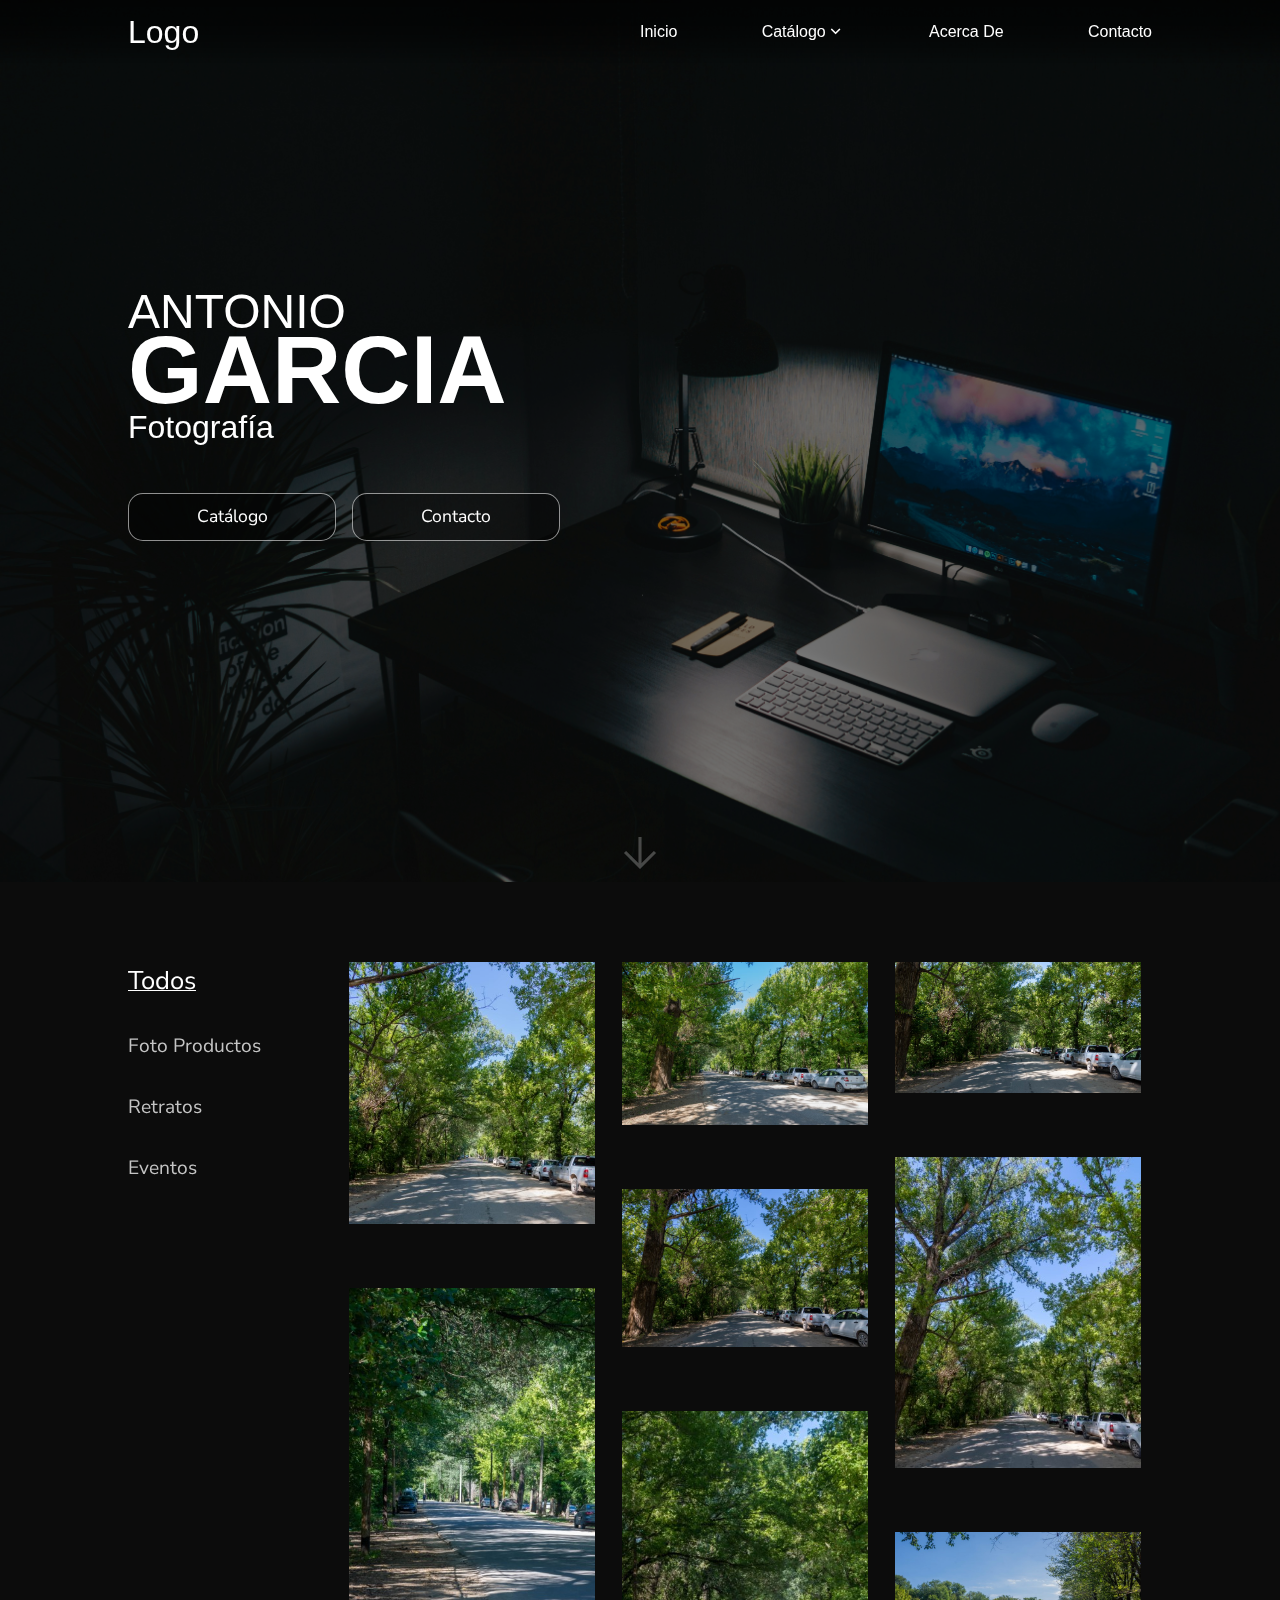
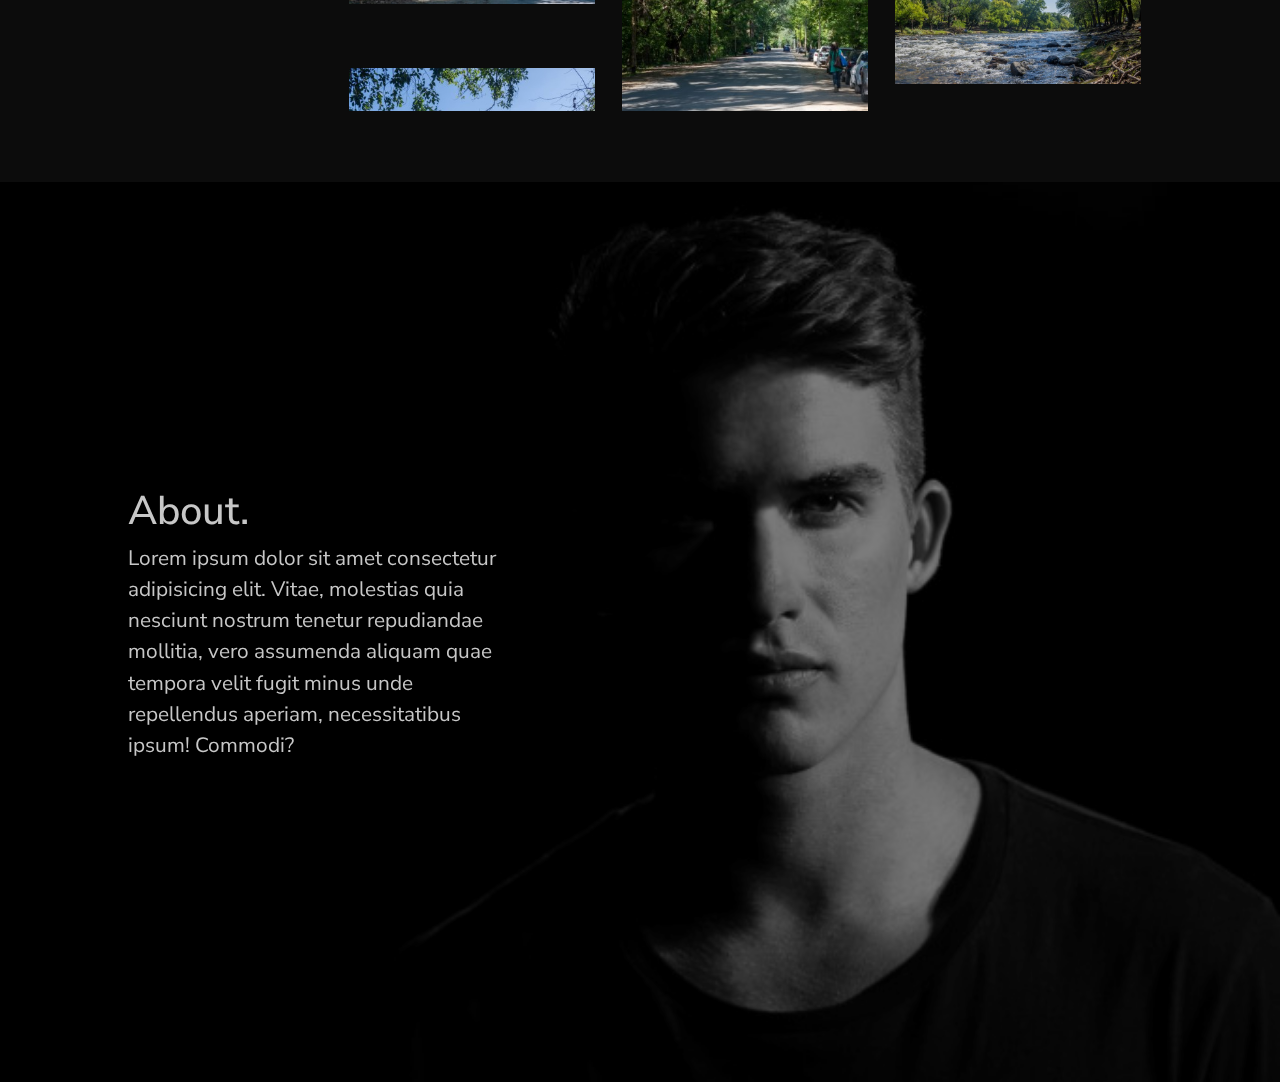
<file: index.html>
<!DOCTYPE html>
<html lang="en">
<head>
    <meta charset="UTF-8">
    <meta name="viewport" content="width=device-width, initial-scale=1.0">
    <title>Document</title>
    <link href="https://cdn.jsdelivr.net/npm/bootstrap@5.3.3/dist/css/bootstrap.min.css" rel="stylesheet" integrity="sha384-QWTKZyjpPEjISv5WaRU9OFeRpok6YctnYmDr5pNlyT2bRjXh0JMhjY6hW+ALEwIH" crossorigin="anonymous">
    <link rel="stylesheet" href="https://fonts.googleapis.com/css2?family=Material+Symbols+Outlined:opsz,wght,FILL,GRAD@24,400,0,0" />
    <link rel="stylesheet" href="css/styles2.css">
</head>
<body>
    <header>
        <div class="nav">
          <span class="logo"><a href="#home"><p>Logo</p></a></span>
          <ul>
            <li><a href="#home">Inicio</a></li>
            <li class="expand">
              <a href="#catalog">Catálogo </a><a onclick="expand()"><span class="material-symbols-outlined">expand_more</span></a>
          </li>
            <li><a href="#about">Acerca De</a></li>
            <li><a href="#">Contacto</a></li>
          </ul>
        </div>
        <div id="list-expanded">
          <ul>
            <li><a href="#catalogo" id="todosnav">Todos</a></li>
            <li><a href="#catalogo" id="fotoproductosnav">Foto Producto</a></li>
            <li><a href="#catalogo" id="retratosnav">Retratos</a></li>
            <li><a href="#catalogo" id="eventosnav">Eventos</a></li>
          </ul>
        </div>
    </header>
    <div class="presentation-box" id="home">
      <div class="background-image-presentation"></div>
      <div class="presentation-text">
        <h1><span style="font-weight: 300; font-size: 3rem;">ANTONIO</span><br><span style="font-weight: 600; font-size: 6rem; line-height: 75px;">GARCIA</span><br><span style="font-weight: 100; font-size: 2rem;">Fotografía</span></h1>
      </div>
      <div class="presentation-buttons">
        <ul>
          <li><a href="#catalog"><span>Catálogo</span></a></li>
          <li><a href="#"><span>Contacto</span></a></li>
        </ul>
      </div>
      <div class="scroll-down-button">
        <a href="#about"><span class="material-symbols-outlined">arrow_downward</span></a>
      </div>
    </div>
    <div class="catalog-box" id="catalog">
      <div class="catalog-list">
        <ul>
          <li><a href="#catalog" class="catalog-selected-true" onclick="cambiarClase(this, 'img')" id="todos">Todos</a></li>
          <li><a href="#catalog" class="catalog-selected-false" onclick="cambiarClase(this, 'productos')" id="fotoproductos">Foto Productos</a></li>
          <li><a href="#catalog" class="catalog-selected-false" onclick="cambiarClase(this, 'retratos')" id="retratos">Retratos</a></li>
          <li><a href="#catalog" class="catalog-selected-false" onclick="cambiarClase(this, 'eventos')" id="eventos">Eventos</a></li>
        </ul>
      </div>
        <div class="catalog-photos">
          <div class="photo-card">
            <div class="photo-column" id="column1"></div>
            <div class="photo-column" id="column2"></div>
            <div class="photo-column" id="column3"></div>
          </div>
        </div>
    </div>
    <div class="about-box" id="about">
      <div class="background-image-about"></div>
      <div class="about-text">
        <h2>About.</h2>
        <p>Lorem ipsum dolor sit amet consectetur adipisicing elit. Vitae, molestias quia nesciunt nostrum tenetur repudiandae mollitia, vero assumenda aliquam quae tempora velit fugit minus unde repellendus aperiam, necessitatibus ipsum! Commodi?</p>
      </div>
    </div>
    <script src="script.js"></script>
    <script src="https://cdn.jsdelivr.net/npm/bootstrap@5.3.3/dist/js/bootstrap.bundle.min.js" integrity="sha384-YvpcrYf0tY3lHB60NNkmXc5s9fDVZLESaAA55NDzOxhy9GkcIdslK1eN7N6jIeHz" crossorigin="anonymous"></script>
</body>
</html>
</file>
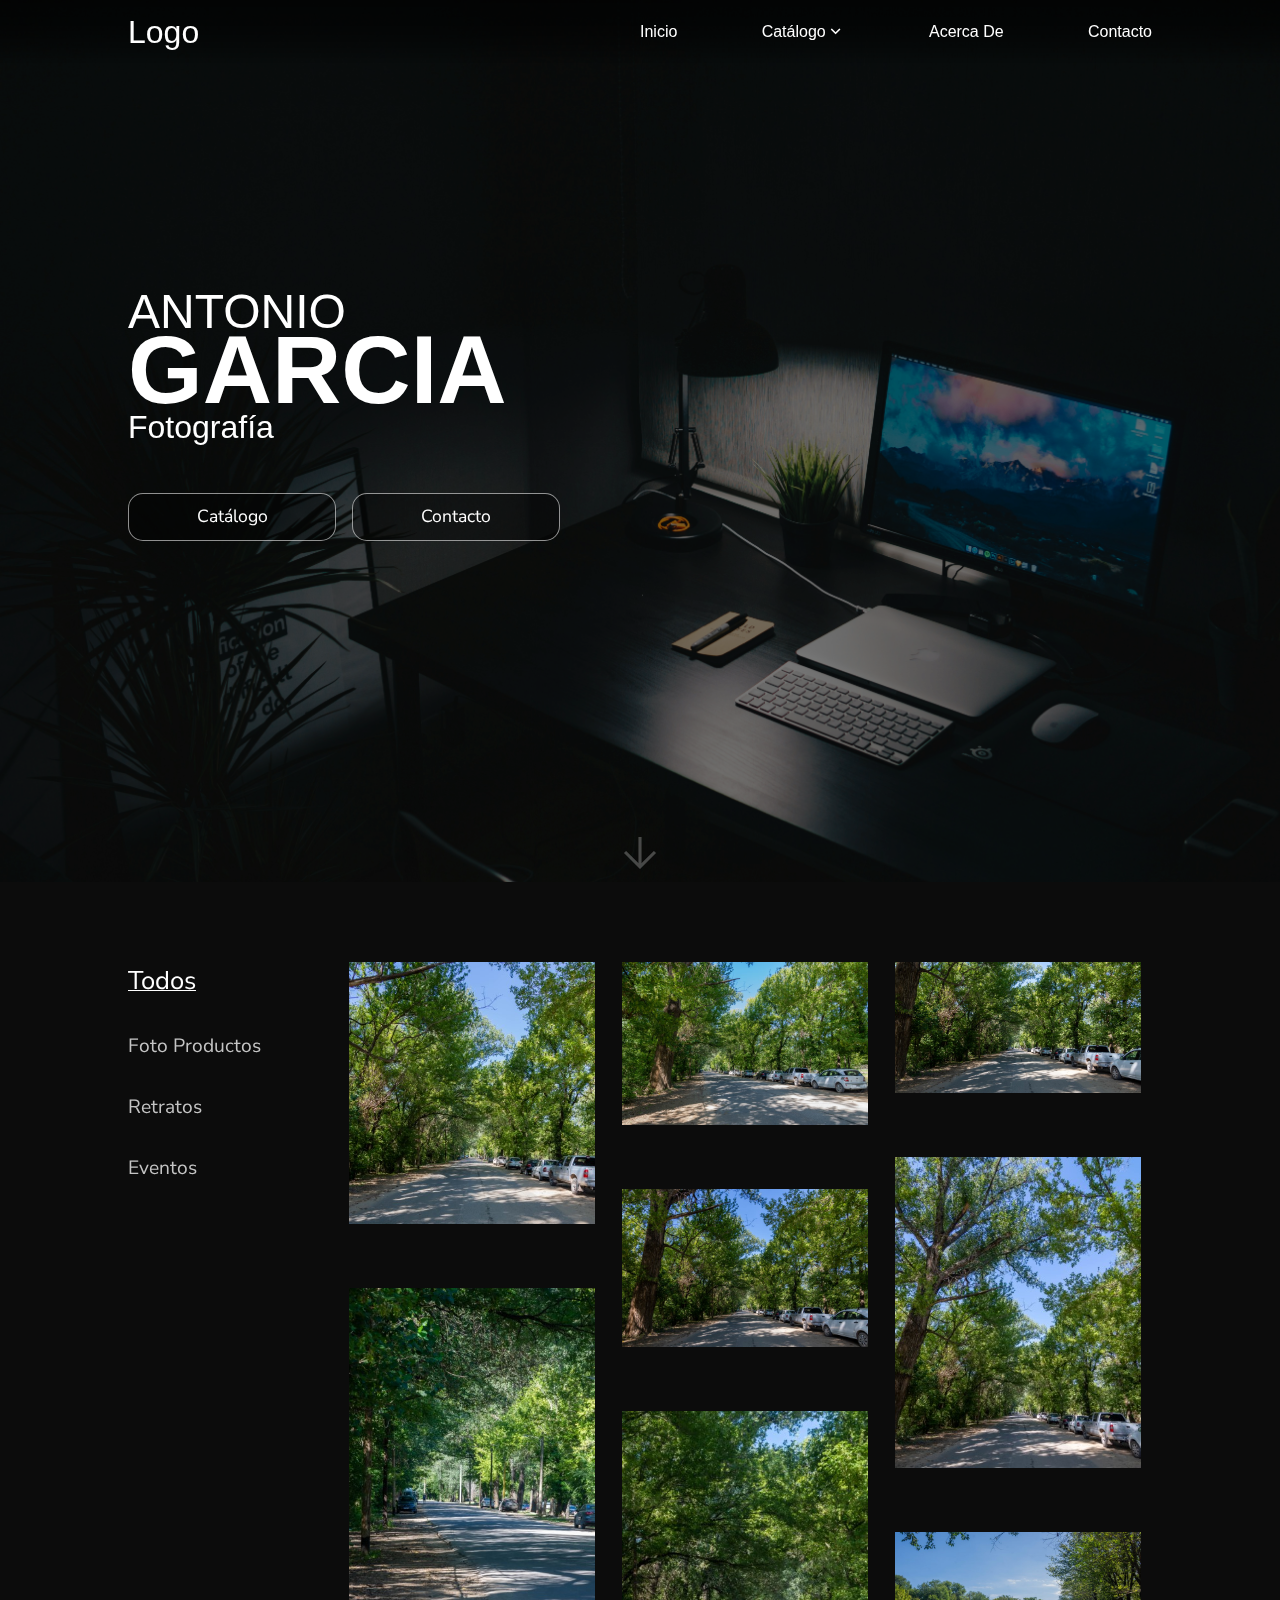
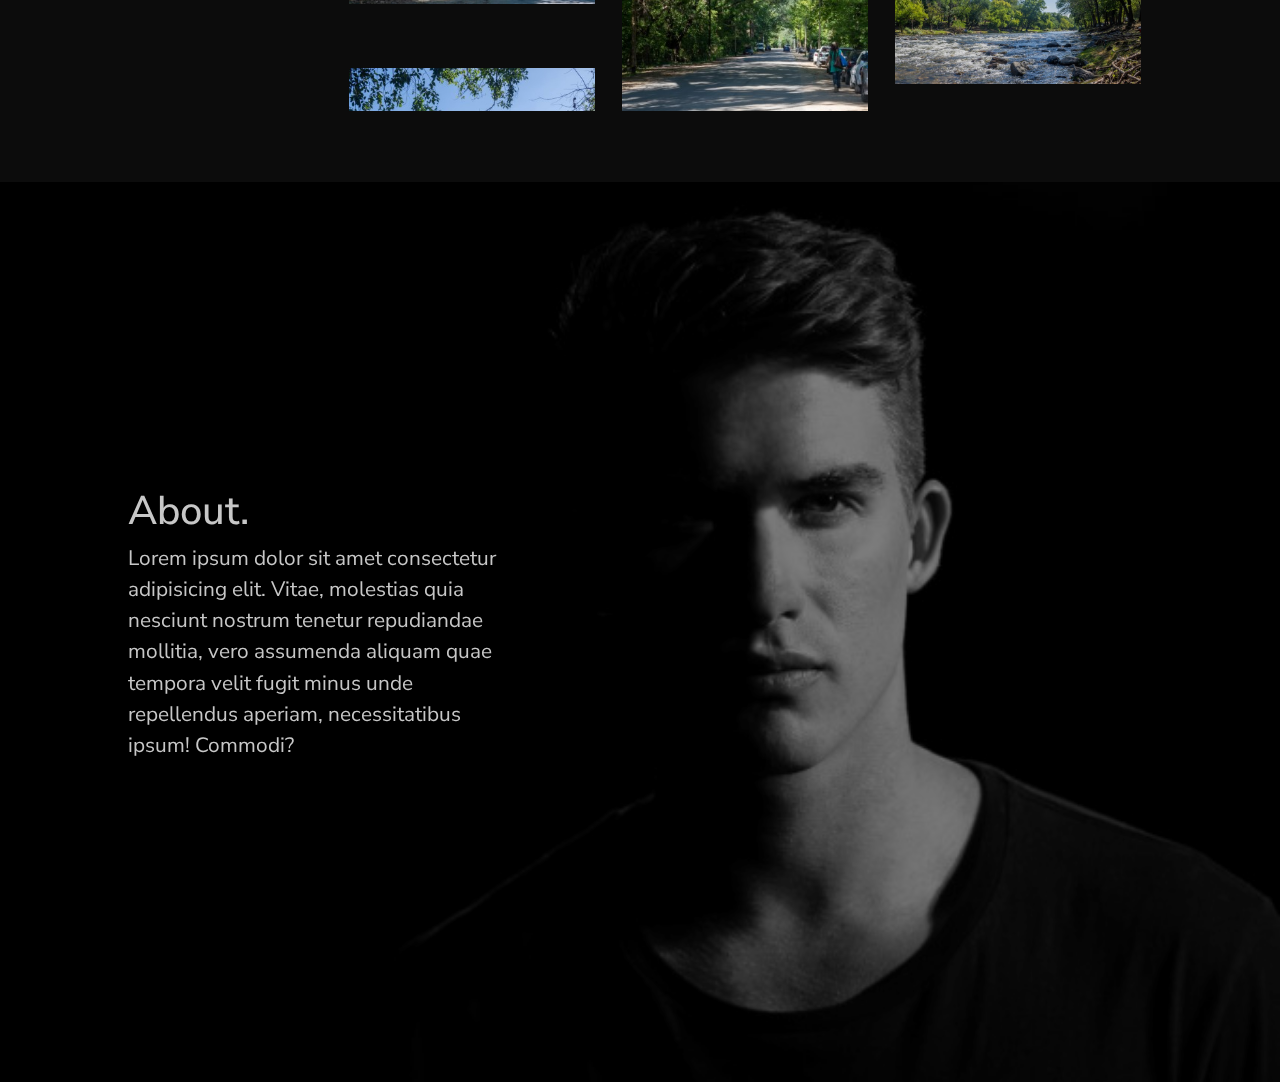
<file: index3.html>
<!DOCTYPE html>
<html lang="en">
<head>
    <meta charset="UTF-8">
    <meta name="viewport" content="width=device-width, initial-scale=1.0">
    <title>Document</title>
    <link href="https://cdn.jsdelivr.net/npm/bootstrap@5.3.3/dist/css/bootstrap.min.css" rel="stylesheet" integrity="sha384-QWTKZyjpPEjISv5WaRU9OFeRpok6YctnYmDr5pNlyT2bRjXh0JMhjY6hW+ALEwIH" crossorigin="anonymous">
    <link rel="stylesheet" href="https://fonts.googleapis.com/css2?family=Material+Symbols+Outlined:opsz,wght,FILL,GRAD@24,400,0,0" />
    <link rel="stylesheet" href="css/styles2.css">
</head>
<body>
    <header>
        <div class="nav">
          <span class="logo"><a href="#home"><p>Logo</p></a></span>
          <ul>
            <li><a href="#home">Inicio</a></li>
            <li class="expand">
              <a href="#catalog">Catálogo </a><a onclick="expand()"><span class="material-symbols-outlined">expand_more</span></a>
          </li>
            <li><a href="#about">Acerca De</a></li>
            <li><a href="#">Contacto</a></li>
          </ul>
        </div>
        <div id="list-expanded">
          <ul>
            <li><a href="#catalogo" id="todosnav">Todos</a></li>
            <li><a href="#catalogo" id="fotoproductosnav">Foto Producto</a></li>
            <li><a href="#catalogo" id="retratosnav">Retratos</a></li>
            <li><a href="#catalogo" id="eventosnav">Eventos</a></li>
          </ul>
        </div>
    </header>
    <div class="presentation-box" id="home">
      <div class="background-image-presentation"></div>
      <div class="presentation-text">
        <h1><span style="font-weight: 300; font-size: 3rem;">ANTONIO</span><br><span style="font-weight: 600; font-size: 6rem; line-height: 75px;">GARCIA</span><br><span style="font-weight: 100; font-size: 2rem;">Fotografía</span></h1>
      </div>
      <div class="presentation-buttons">
        <ul>
          <li><a href="#catalog"><span>Catálogo</span></a></li>
          <li><a href="#"><span>Contacto</span></a></li>
        </ul>
      </div>
      <div class="scroll-down-button">
        <a href="#about"><span class="material-symbols-outlined">arrow_downward</span></a>
      </div>
    </div>
    <div class="catalog-box" id="catalog">
      <div class="catalog-list">
        <ul>
          <li><a href="#catalog" class="catalog-selected-true" onclick="cambiarClase(this, 'img')" id="todos">Todos</a></li>
          <li><a href="#catalog" class="catalog-selected-false" onclick="cambiarClase(this, 'productos')" id="fotoproductos">Foto Productos</a></li>
          <li><a href="#catalog" class="catalog-selected-false" onclick="cambiarClase(this, 'retratos')" id="retratos">Retratos</a></li>
          <li><a href="#catalog" class="catalog-selected-false" onclick="cambiarClase(this, 'eventos')" id="eventos">Eventos</a></li>
        </ul>
      </div>
        <div class="catalog-photos">
          <div class="photo-card">
            <div class="photo-column" id="column1"></div>
            <div class="photo-column" id="column2"></div>
            <div class="photo-column" id="column3"></div>
          </div>
        </div>
    </div>
    <div class="about-box" id="about">
      <div class="background-image-about"></div>
      <div class="about-text">
        <h2>About.</h2>
        <p>Lorem ipsum dolor sit amet consectetur adipisicing elit. Vitae, molestias quia nesciunt nostrum tenetur repudiandae mollitia, vero assumenda aliquam quae tempora velit fugit minus unde repellendus aperiam, necessitatibus ipsum! Commodi?</p>
      </div>
    </div>
    <script src="script.js"></script>
    <script src="https://cdn.jsdelivr.net/npm/bootstrap@5.3.3/dist/js/bootstrap.bundle.min.js" integrity="sha384-YvpcrYf0tY3lHB60NNkmXc5s9fDVZLESaAA55NDzOxhy9GkcIdslK1eN7N6jIeHz" crossorigin="anonymous"></script>
</body>
</html>
</file>
<file: css/styles2.css>
@import url('https://fonts.googleapis.com/css2?family=Nunito+Sans:ital,opsz,wght@0,6..12,200..1000;1,6..12,200..1000&family=Roboto:wght@100;400&display=swap');

*{
    margin: 0;
    padding: 0;
    box-sizing: border-box;
    font-family: Verdana, Geneva, Tahoma, sans-serif;
}

/* HEADER */
header{
    display: block;
    background: linear-gradient(rgba(0, 0, 0, 0.61), 70%, rgba(0, 0, 0, 0));
    position: fixed;
    top: 0;
    z-index: 9999;
    width: 100%;
}

.nav{
    display: flex;
    height: 7vh;
    margin: 0 10%;
}

.logo{
    width: 20%;
    height: 100%;
    display: flex;
    align-items: center;
    justify-content: left;
}

.logo a{
    text-decoration: none;
    display: flex;
    align-items: center;
    justify-content: left;
    color: white;
}

.logo a:hover{
    color: rgb(194, 194, 194);
}

.logo a p{
    font-size: 2rem;
    margin: 0;
    transition: .5s;
}

.logo a p:hover{
    transform: scale(.95);
}

.nav ul{
    list-style: none;
    padding: 0;
    padding-left: 30%;
    margin: 0;
    display: flex;
    width: 80%;
    justify-content: space-between;
    align-items: center;
}

.nav ul li{
    transition: .5s;
    display: flex;
    align-items: center;
    justify-content: center;
}

.nav ul li:hover{
    transform: scale(.95);
}

.nav ul li a{
    text-decoration: none;
    font-size: 1rem;
    color: white;
}

.nav ul li a:hover{
    color: rgb(194, 194, 194);
}

.expand a{
    display: flex;
    align-items: center;
    justify-content: center;
}

.expand a span{
    color: white;
    cursor: pointer;
}

#list-expanded{
    display: none;
}

#list-expanded ul{
    list-style: none;
    padding: 0;
    position: absolute;
    right: 30%;
    background-color: rgba(0, 0, 0, 0.377);
    width: 15rem;
    border: solid .1rem white;
    border-radius: 1rem;
}

#list-expanded ul li{
    width: 100%;
    height: 100%;
}

#list-expanded ul li a{
    text-decoration: none;
    color: white;
    text-align: center;
    width: 100%;
    height: 100%;
    display: inline-block;
    padding: .5rem;
    transition: .5s;
}

#list-expanded ul li a:hover{
    transform: scale(.9);
}


.nav .material-symbols-outlined{
    font-size: 1.2rem;
}

/* Presentation */

.background-image-presentation{
    position: fixed;
    left: 0;
    right: 0;
    display: block;
    background-image: url(../img/setup.jpg);
    background-position: center;
    background-size: cover;
    width: 100%;
    height: 100%;
    z-index: -1;
    filter: brightness(50%);
  }

.presentation-box{
    width: 100%;
    height: 98vh;
    display: flex;
    flex-direction: column;
    align-items: start;
    justify-content: center;
}

.presentation-text{
    margin: 0 10%;
    color: white;
    font-family: "Nunito Sans", sans-serif;
}

.presentation-text h1{
    margin: 0;
    line-height: 35px;
}

.presentation-buttons{
    margin: 0 10%;
    width: 27rem;
}

.presentation-buttons ul{
    list-style: none;
    padding: 0;
    margin: 3rem 0;
    display: flex;
    align-items: center;
    justify-content: space-between;
}

.presentation-buttons ul li{
    border: solid rgba(255, 255, 255, 0.555) .3px;
    border-radius: 15px;
    background-color: rgba(0, 0, 0, 0.377);
    width: 13rem;
    height: 3rem;
    display: flex;
    align-items: center;
    justify-content: center;
    transition: .5s;
}

.presentation-buttons ul li a{
    text-decoration: none;
    color: white;
    width: 100%;
    height: 100%;
    font-family: "Nunito Sans", sans-serif;
    display: flex;
    align-items: center;
    justify-content: center;
}

.presentation-buttons ul li a span{
    font-family: "Nunito Sans", sans-serif;
    text-align: center;
    font-size: 1.1rem;
}

.presentation-buttons ul li:hover{
    background-color: rgba(0, 0, 0, 0.651);
    border-color: rgba(255, 255, 255, 0.74);
    transform: scale(1.1);
}

.scroll-down-button{
    width: 100%;
    text-align: center;
    position: absolute;
    bottom: 1rem;
}

.scroll-down-button a span{
    font-size: 3rem;
    color: rgba(255, 255, 255, 0.253);
}

.scroll-down-button a span:hover{
    animation: breathe 2s infinite;
}

@keyframes breathe {
    0% {scale: 1;}
    50%{scale: 1.1;}
    100% {scale: 1;}
}



/* About */

.about-box{
    width: 100%;
    height: 100vh;
    position: relative;
}

.background-image-about{
    background-image: url(../img/retrato3.jpg);
    background-color: black;
    width: 100%;
    height: 100%;
    background-position: right;
    background-size: contain;
    background-repeat: no-repeat;
    filter: brightness(50%);
}

.about-text{
    position: absolute;
    width: 30%;
    height: 100%;
    display: flex;
    top: 0;
    align-items: flex-start;
    justify-content: center;
    flex-direction: column;
    margin-left: 10%;
}

.about-text p, h2{
    font-family: "Nunito Sans", sans-serif;
    color: rgb(199, 199, 199);
}

.about-text h2{
    font-size: 2.5rem;
}

.about-text p{
    font-size: 1.3rem;
}


/* Catalog */

.catalog-box{
    width: 100%;
    height: 100vh;
    position: relative;
    background-color: rgb(12, 12, 12);
    display: flex;
}

.catalog-list{
    width: 20%;
    height: 100%;
    margin-left: 10%;
    margin-top: 5%;
}

.catalog-photos{
    width: 80%;
    height: 100%;
    margin-right: 10%;
    margin-top: 5%;
}

.catalog-list ul{
    list-style: none;
    display: flex;
    flex-direction: column;
    padding: 0;
}


.catalog-list ul li a{
    color: rgb(196, 196, 196);
    font-family: "Nunito Sans", sans-serif;
    font-size: 1.2rem;
    display: flex;
    text-decoration: underline 0.07rem rgba(255, 255, 255, 0);
    transition: 300ms;
    margin: 1rem 0;
}

.catalog-list ul li .catalog-selected-false:hover{
    text-decoration-color: white;
    color: rgb(204, 204, 204);
    font-size: 1.4rem;
}

.catalog-list .catalog-selected-true{
    font-size: 1.6rem;
    color: white;
    text-decoration: underline 0.07rem white;
}

.photo-card{
    display: grid;
    align-items: start;
    grid-template-columns: repeat(3, minmax(0px, 1fr));
    overflow-y: scroll;
    max-height: 85vh;
}

.photo-column{
    display: grid; 
    row-gap: 32px; 
    grid-template-columns: minmax(0px, 1fr);
}

.photo-card img{
    width: 90%;
    margin: 1rem;
}





/* Scrollbar */

/* Works on Firefox */
* {
    scrollbar-width: thin;
    scrollbar-color: rgb(90, 90, 90) rgb(26, 26, 26);
  }
  
  /* Works on Chrome, Edge, and Safari */
  *::-webkit-scrollbar {
    width: 8px;
  }
  
  *::-webkit-scrollbar-track {
    background: rgb(26, 26, 26);
  }
  
  *::-webkit-scrollbar-thumb {
    background-color: rgb(90, 90, 90);
    border-radius: 20px;
  }
</file>
